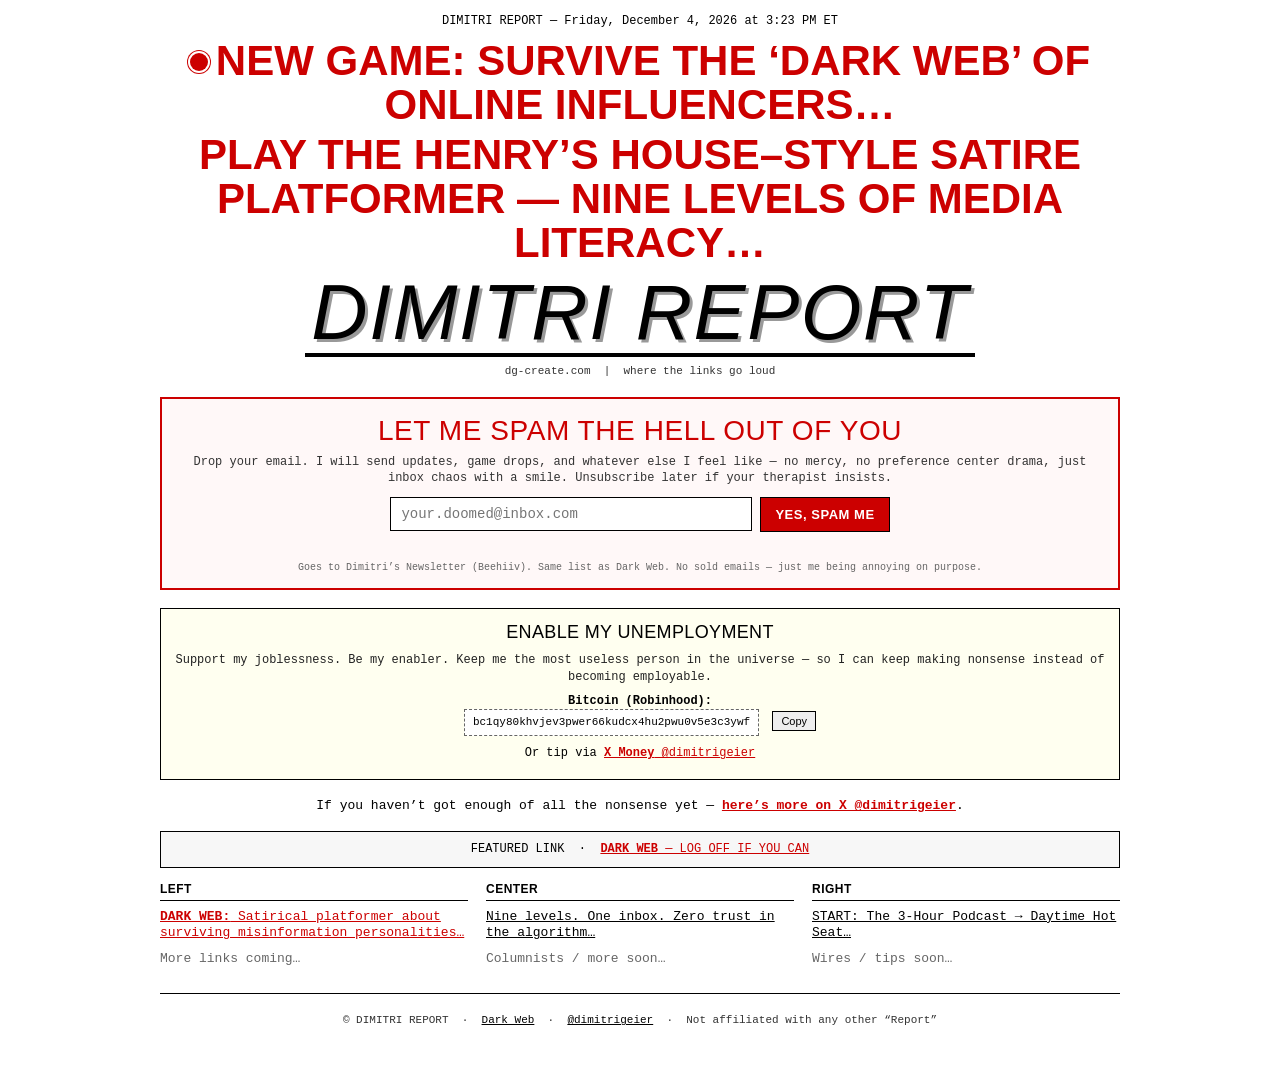
<file: dimitri-report/index.html>
<!DOCTYPE html>
<html lang="en">
<head>
<meta charset="utf-8">
<meta name="viewport" content="width=device-width, initial-scale=1">
<title>DIMITRI REPORT</title>
<meta name="description" content="Dimitri Report — links and headlines. Play Dark Web.">
<link rel="icon" href="data:image/svg+xml,%3Csvg xmlns='http://www.w3.org/2000/svg' viewBox='0 0 32 32'%3E%3Ctext y='24' font-size='24'%3E%E2%9A%A0%3C/text%3E%3C/svg%3E">
<style>
  html,body{margin:0;padding:0;background:#fff;color:#000;}
  body{font-family:Arial,Helvetica,sans-serif;font-size:14px;line-height:1.25;}
  a{color:#000;text-decoration:underline;}
  a:visited{color:#000;}
  a.red, .red{color:#c00;}
  a.red:visited{color:#c00;}
  .wrap{max-width:960px;margin:0 auto;padding:8px 10px 40px;}
  .topline{text-align:center;font-family:"Courier New",Courier,monospace;font-size:12px;margin:6px 0 10px;}
  .mainhead{text-align:center;margin:10px 0 6px;}
  .mainhead a{
    font-size:clamp(22px,4.5vw,42px);font-weight:700;line-height:1.05;
    text-decoration:none;color:#c00;text-transform:uppercase;
  }
  .mainhead a:hover{text-decoration:underline;}
  .siren{display:inline-block;width:18px;height:18px;margin:0 8px 4px 0;vertical-align:middle;
    background:#c00;border-radius:50%;box-shadow:0 0 0 2px #fff,0 0 0 3px #c00;
    animation:pulse 1s steps(2,end) infinite;}
  @keyframes pulse{50%{opacity:.15}}
  .logo{
    text-align:center;margin:8px 0 14px;
    font-family:Impact,"Arial Black",Arial,sans-serif;
    font-style:italic;font-size:clamp(36px,9vw,78px);letter-spacing:.02em;
    line-height:1;color:#000;
    text-shadow:3px 3px 0 #999;
  }
  .logo span{display:inline-block;border-bottom:4px solid #000;padding:0 6px 2px;}
  .sublogo{text-align:center;font-family:"Courier New",Courier,monospace;font-size:11px;margin:-6px 0 18px;color:#333;}
  .cols{display:flex;gap:18px;align-items:flex-start;}
  .col{flex:1;min-width:0;font-family:"Courier New",Courier,monospace;font-size:13px;}
  .col h3{margin:0 0 8px;font-size:12px;letter-spacing:.04em;border-bottom:1px solid #000;padding-bottom:3px;font-family:Arial,sans-serif;}
  .col ul{list-style:none;margin:0;padding:0;}
  .col li{margin:0 0 10px;padding:0;}
  .col li a{text-decoration:underline;}
  .rule{border:0;border-top:1px solid #000;margin:16px 0;}
  .foot{font-family:"Courier New",Courier,monospace;font-size:11px;text-align:center;color:#333;margin-top:20px;}
  .adbox{border:1px solid #000;padding:10px;text-align:center;margin:0 0 14px;font-family:"Courier New",Courier,monospace;font-size:12px;background:#f7f7f7;}
  .l2{font-size:12px;margin-top:4px;}
  .spam{
    border:2px solid #c00;padding:14px 12px;margin:0 0 18px;text-align:center;
    background:#fff8f8;font-family:"Courier New",Courier,monospace;
  }
  .spam h2{margin:0 0 6px;font-family:Impact,"Arial Black",Arial,sans-serif;font-size:clamp(18px,3.5vw,28px);color:#c00;letter-spacing:.02em;font-weight:400;}
  .spam .pitch{margin:0 0 10px;font-size:12px;color:#333;line-height:1.35;}
  .spam form{display:flex;flex-wrap:wrap;gap:8px;justify-content:center;align-items:center;}
  .spam input[type=email]{
    border:1px solid #000;padding:8px 10px;font:14px "Courier New",Courier,monospace;
    min-width:220px;flex:1;max-width:340px;background:#fff;
  }
  .spam button{
    border:1px solid #000;background:#c00;color:#fff;font:bold 13px Arial,sans-serif;
    padding:9px 14px;cursor:pointer;text-transform:uppercase;letter-spacing:.04em;
  }
  .spam button:hover{background:#900;}
  .spam button:disabled{opacity:.55;cursor:default;}
  .spam .fine{margin:8px 0 0;font-size:10px;color:#666;}
  .spam .msg{margin:8px 0 0;font-size:12px;font-weight:700;min-height:1.2em;}
  .spam .msg.ok{color:#060;}
  .spam .msg.err{color:#c00;}

  .beg{
    border:1px solid #000;padding:12px;margin:0 0 18px;text-align:center;
    font-family:"Courier New",Courier,monospace;font-size:12px;background:#fffff0;
  }
  .beg h3{margin:0 0 8px;font-family:Impact,"Arial Black",Arial,sans-serif;font-size:18px;color:#000;font-weight:400;letter-spacing:.02em;}
  .beg p{margin:0 0 8px;line-height:1.4;color:#222;}
  .beg .row{margin:6px 0;word-break:break-all;}
  .beg .btc{font-size:11px;background:#fff;border:1px dashed #666;padding:6px 8px;display:inline-block;max-width:100%;}
  .beg .copybtn{margin-left:6px;border:1px solid #000;background:#eee;font:11px Arial,sans-serif;padding:3px 8px;cursor:pointer;vertical-align:middle;}
  .xmore{text-align:center;margin:0 0 16px;font-family:"Courier New",Courier,monospace;font-size:13px;}
  .xmore a{color:#c00;font-weight:700;}
  @media (max-width:720px){
    .cols{flex-direction:column;gap:22px;}
  }
</style>
</head>
<body>
<div class="wrap">
  <div class="topline" id="clock">DIMITRI REPORT — UPDATING…</div>

  <div class="mainhead">
    <a class="red" href="/darkweb"><span class="siren" aria-hidden="true"></span>NEW GAME: SURVIVE THE ‘DARK WEB’ OF ONLINE INFLUENCERS…</a>
  </div>
  <div class="mainhead l2" style="margin-top:4px;">
    <a href="/darkweb">Play the Henry’s House–style satire platformer — nine levels of media literacy…</a>
  </div>

  <div class="logo"><span>DIMITRI REPORT</span></div>
  <div class="sublogo">dg-create.com &nbsp;|&nbsp; where the links go loud</div>

  <div class="spam" id="spam-box">
    <h2>LET ME SPAM THE HELL OUT OF YOU</h2>
    <p class="pitch">
      Drop your email. I will send updates, game drops, and whatever else I feel like —
      no mercy, no preference center drama, just inbox chaos with a smile.
      Unsubscribe later if your therapist insists.
    </p>
    <form id="spam-form" autocomplete="email">
      <input type="email" id="spam-email" name="email" required placeholder="your.doomed@inbox.com" aria-label="Email">
      <button type="submit" id="spam-btn">Yes, spam me</button>
    </form>
    <div class="msg" id="spam-msg" role="status" aria-live="polite"></div>
    <p class="fine">Goes to Dimitri’s Newsletter (Beehiiv). Same list as Dark Web. No sold emails — just me being annoying on purpose.</p>
  </div>


  <div class="beg" id="beg-box">
    <h3>ENABLE MY UNEMPLOYMENT</h3>
    <p>
      Support my joblessness. Be my enabler. Keep me the most useless person in the universe —
      so I can keep making nonsense instead of becoming employable.
    </p>
    <div class="row">
      <b>Bitcoin (Robinhood):</b><br>
      <span class="btc" id="btc-addr">bc1qy80khvjev3pwer66kudcx4hu2pwu0v5e3c3ywf</span>
      <button type="button" class="copybtn" id="btc-copy">Copy</button>
    </div>
    <div class="row" style="margin-top:10px;">
      Or tip via <a class="red" href="https://x.com/dimitrigeier" target="_blank" rel="noopener noreferrer"><b>X Money</b> @dimitrigeier</a>
    </div>
  </div>

  <div class="xmore">
    If you haven’t got enough of all the nonsense yet —
    <a href="https://x.com/dimitrigeier" target="_blank" rel="noopener noreferrer">here’s more on X @dimitrigeier</a>.
  </div>
  <div class="adbox">
    FEATURED LINK &nbsp;·&nbsp; <a class="red" href="/darkweb"><b>DARK WEB</b> — LOG OFF IF YOU CAN</a>
  </div>

  <div class="cols">
    <div class="col">
      <h3>LEFT</h3>
      <ul>
        <li><a class="red" href="/darkweb"><b>DARK WEB:</b> Satirical platformer about surviving misinformation personalities…</a></li>
        <li style="color:#666;">More links coming…</li>
      </ul>
    </div>
    <div class="col">
      <h3>CENTER</h3>
      <ul>
        <li><a href="/darkweb">Nine levels. One inbox. Zero trust in the algorithm…</a></li>
        <li style="color:#666;">Columnists / more soon…</li>
      </ul>
    </div>
    <div class="col">
      <h3>RIGHT</h3>
      <ul>
        <li><a href="/darkweb">START: The 3-Hour Podcast → Daytime Hot Seat…</a></li>
        <li style="color:#666;">Wires / tips soon…</li>
      </ul>
    </div>
  </div>

  <hr class="rule">
  <div class="foot">
    © DIMITRI REPORT &nbsp;·&nbsp; <a href="/darkweb">Dark Web</a> &nbsp;·&nbsp; <a href="https://x.com/dimitrigeier" target="_blank" rel="noopener noreferrer">@dimitrigeier</a> &nbsp;·&nbsp; Not affiliated with any other “Report”
  </div>
</div>
<script>
(function(){
  function tick(){
    try{
      var d=new Date();
      var opts={weekday:"long",year:"numeric",month:"long",day:"numeric",hour:"numeric",minute:"2-digit",timeZone:"America/New_York"};
      document.getElementById("clock").textContent="DIMITRI REPORT — "+d.toLocaleString("en-US",opts)+" ET";
    }catch(e){}
  }
  tick(); setInterval(tick,30000);

  var copyBtn=document.getElementById("btc-copy");
  var addrEl=document.getElementById("btc-addr");
  if(copyBtn&&addrEl){
    copyBtn.addEventListener("click", function(){
      var t=addrEl.textContent.trim();
      function ok(){ copyBtn.textContent="Copied"; setTimeout(function(){ copyBtn.textContent="Copy"; }, 1500); }
      if(navigator.clipboard&&navigator.clipboard.writeText){
        navigator.clipboard.writeText(t).then(ok).catch(function(){
          var ta=document.createElement("textarea"); ta.value=t; document.body.appendChild(ta); ta.select();
          try{ document.execCommand("copy"); ok(); }catch(e){}
          document.body.removeChild(ta);
        });
      } else {
        var ta=document.createElement("textarea"); ta.value=t; document.body.appendChild(ta); ta.select();
        try{ document.execCommand("copy"); ok(); }catch(e){}
        document.body.removeChild(ta);
      }
    });
  }

  var form=document.getElementById("spam-form");
  var emailEl=document.getElementById("spam-email");
  var btn=document.getElementById("spam-btn");
  var msg=document.getElementById("spam-msg");
  if(!form) return;
  form.addEventListener("submit", function(ev){
    ev.preventDefault();
    var email=(emailEl.value||"").trim();
    if(!email){ msg.className="msg err"; msg.textContent="Email first. Then the spam."; return; }
    btn.disabled=true; msg.className="msg"; msg.textContent="Loading the cannons…";
    fetch("/darkweb/api/subscribe", {
      method:"POST",
      headers:{"content-type":"application/json"},
      body: JSON.stringify({ email: email, source: "dimitri report" })
    }).then(function(r){ return r.json().then(function(j){ return { ok:r.ok, j:j }; }); })
    .then(function(res){
      if(res.j && res.j.ok){
        msg.className="msg ok";
        msg.textContent=res.j.already
          ? "Already on the list. Brace yourself."
          : "You’re in. Prepare your inbox for impact.";
        emailEl.value="";
      } else {
        msg.className="msg err";
        msg.textContent=(res.j && res.j.error==="invalid_email")
          ? "That doesn’t look like an email. Try again."
          : "Signup hiccup. Try again in a sec.";
      }
    }).catch(function(){
      msg.className="msg err";
      msg.textContent="Network said no. Try again.";
    }).finally(function(){ btn.disabled=false; });
  });
})();
</script>
</body>
</html>
</file>
